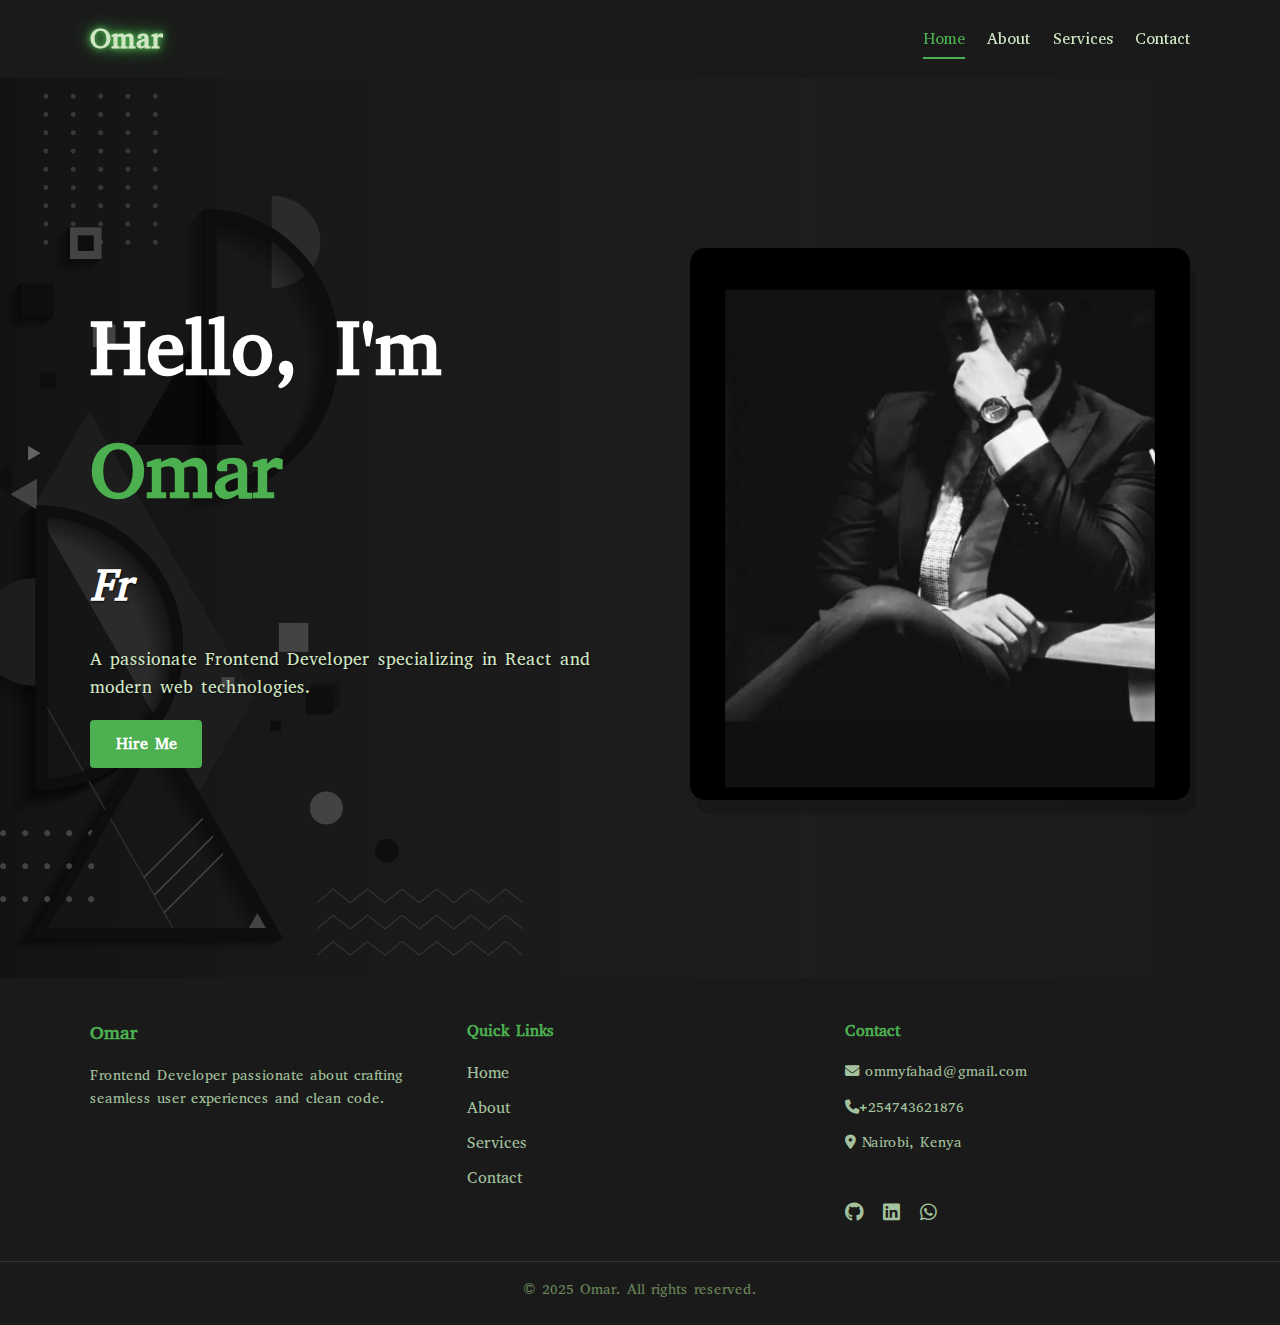
<file: index.html>
<!DOCTYPE html>
<html lang="en">
<head>
  <meta charset="UTF-8" />
  <meta http-equiv="refresh" content="0; url=home.html" />
  <title>Redirecting to Home</title>
</head>
<body>
  <p>Redirecting to <a href="home.html">Home</a>...</p>
</body>
</html>
</file>
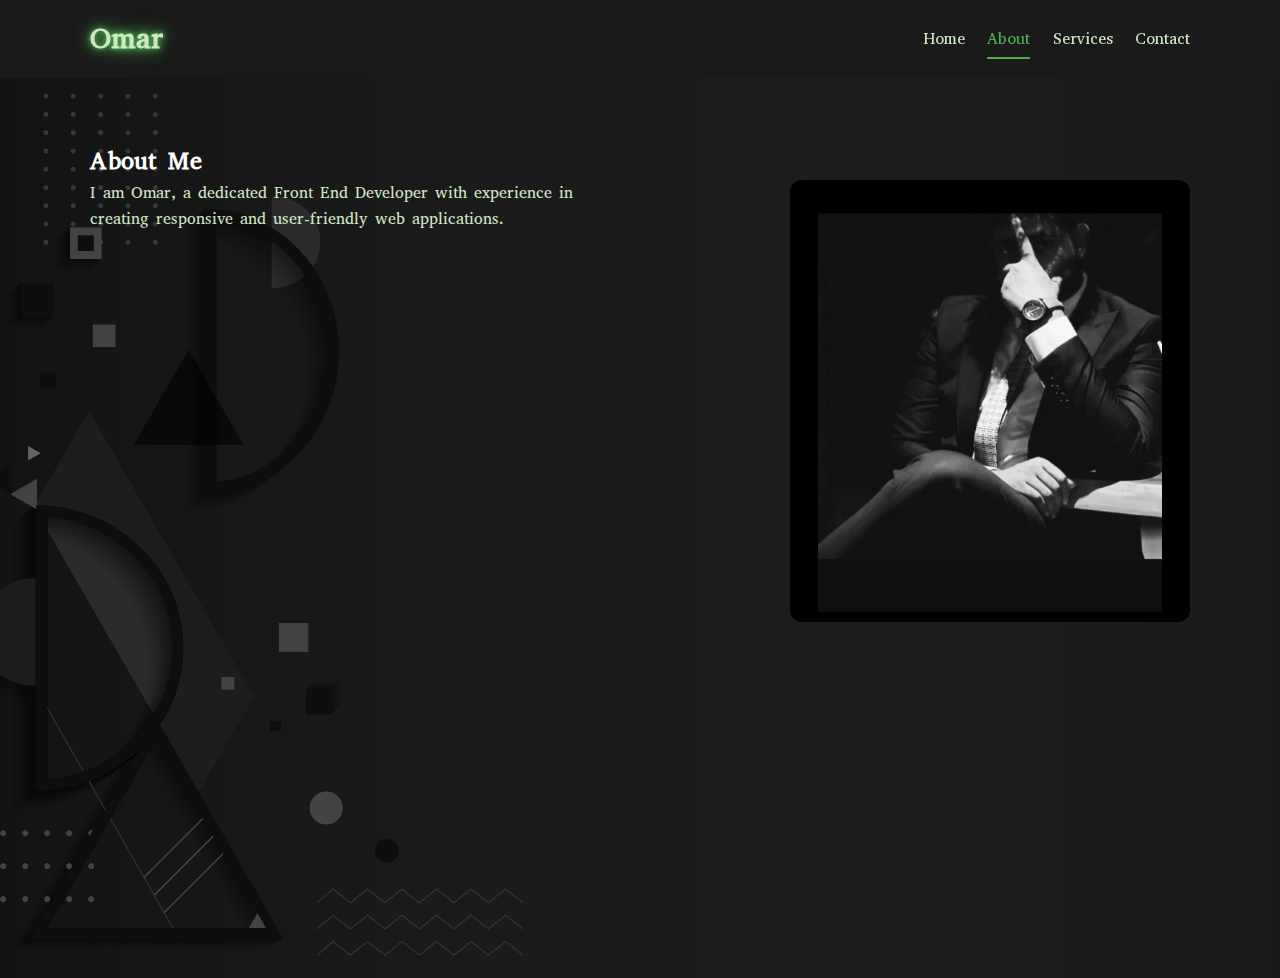
<file: about.html>
<!DOCTYPE html>
<html lang="en">
<head>
  <meta charset="UTF-8" />
  <meta name="viewport" content="width=device-width, initial-scale=1" />
  <title>Omar - About</title>


  <link href="https://fonts.googleapis.com/css2?family=Abyssinica+SIL&display=swap" rel="stylesheet" />
  <link
    rel="stylesheet"
    href="https://cdnjs.cloudflare.com/ajax/libs/font-awesome/6.4.0/css/all.min.css"
    crossorigin="anonymous"
    referrerpolicy="no-referrer"
  />
  <link rel="stylesheet" href="style.css" />
</head>
<body>

  <!-- Navbar -->
  <header class="navbar">
    <div class="container">
      <a href="home.html" class="logo">Omar</a>
      <nav class="nav-menu">
        <ul>
          <li><a href="home.html" class="nav-link">Home</a></li>
          <li><a href="about.html" class="nav-link active">About</a></li>
          <li><a href="services.html" class="nav-link">Services</a></li>
          <li><a href="contact.html" class="nav-link">Contact</a></li>
        </ul>
      </nav>
      <button class="nav-toggle" aria-label="Toggle navigation">
        <i class="fas fa-bars"></i>
      </button>
    </div>
  </header>
  <!-- About Section -->
<section class="section about-section">
  <div class="container">
    <h2>About Me</h2>
    <div class="about-content">
      <div class="about-text">
        <p>
          I am Omar, a dedicated Front End Developer with experience in
          creating responsive and user-friendly web applications.
        </p>
      </div>
      <div class="about-image">
        <img src="images/pf.jpg" alt="Omar" />
      </div>
    </div>
  </div>
</section>
</file>
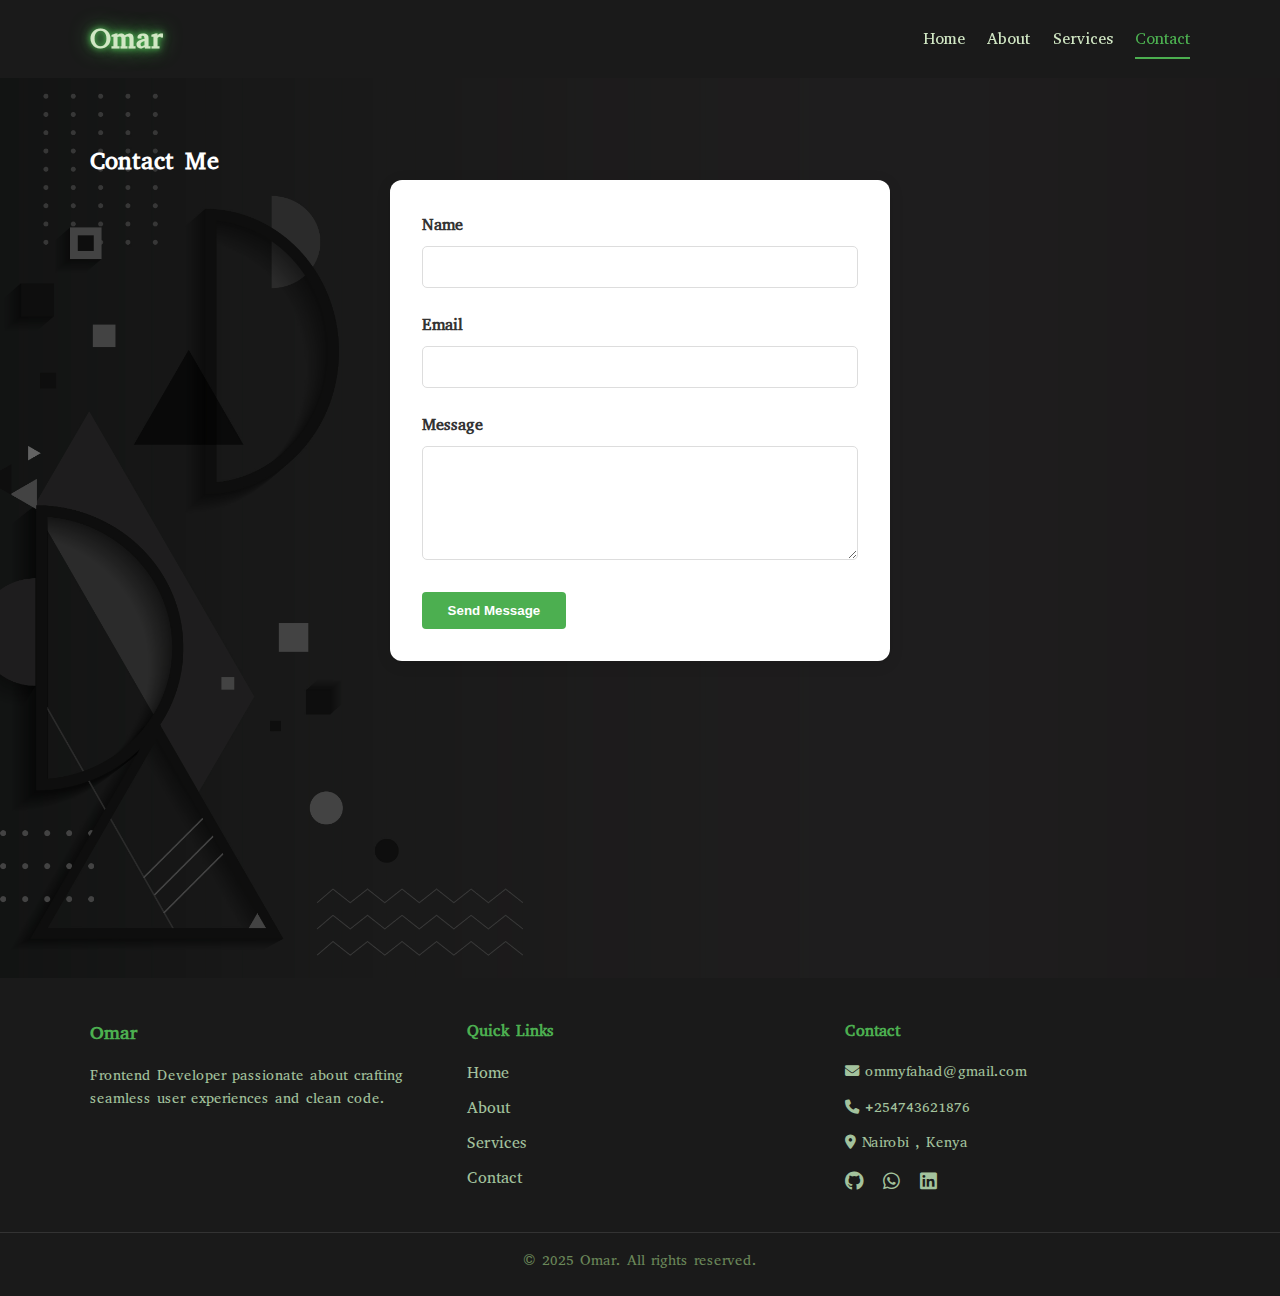
<file: contact.html>
<!DOCTYPE html>
<html lang="en">
<head>
  <meta charset="UTF-8" />
  <meta name="viewport" content="width=device-width, initial-scale=1" />
  <title>Omar - Contact</title>

  <link href="https://fonts.googleapis.com/css2?family=Abyssinica+SIL&display=swap" rel="stylesheet" />
  <link rel="stylesheet" href="https://cdnjs.cloudflare.com/ajax/libs/font-awesome/6.4.0/css/all.min.css" crossorigin="anonymous" referrerpolicy="no-referrer" />
  <link rel="stylesheet" href="style.css" />
</head>
<body>

  
  <header class="navbar">
    <div class="container">
      <a href="home.html" class="logo">Omar</a>
      <nav class="nav-menu">
        <ul>
          <li><a href="home.html" class="nav-link">Home</a></li>
          <li><a href="about.html" class="nav-link">About</a></li>
          <li><a href="services.html" class="nav-link">Services</a></li>
          <li><a href="contact.html" class="nav-link active">Contact</a></li>
        </ul>
      </nav>
      <button class="nav-toggle" aria-label="Toggle navigation">
        <i class="fas fa-bars"></i>
      </button>
    </div>
  </header>
  
<section class="section contact-section">
  <div class="container">
    <h2>Contact Me</h2>
    <form action="https://formspree.io/f/xldbydwy" method="POST" class="contact-form" id="contactForm">
      <label for="name">Name</label>
      <input id="name" name="name" type="text" required />

      <label for="email">Email</label>
      <input id="email" name="email" type="email" required />

      <label for="message">Message</label>
      <textarea id="message" name="message" rows="5" required></textarea>

      <button type="submit" class="btn btn-primary">Send Message</button>
    </form>
    <div id="form-status" style="margin-top: 10px;"></div>
  </div>
</section>


  <footer class="footer">
    <div class="container footer-content">
      <div class="footer-about">
        <h3>Omar</h3>
        <p>
          Frontend Developer passionate about crafting seamless user experiences and clean code.
        </p>
      </div>
      <div class="footer-links">
        <h4>Quick Links</h4>
        <ul>
          <li><a href="home.html">Home</a></li>
          <li><a href="about.html">About</a></li>
          <li><a href="services.html">Services</a></li>
          <li><a href="contact.html">Contact</a></li>
        </ul>
      </div>
      <div class="footer-contact">
        <h4>Contact</h4>
        <p><i class="fas fa-envelope"></i> ommyfahad@gmail.com</p>
        <p><i class="fas fa-phone"></i> +254743621876</p>
        <p><i class="fas fa-map-marker-alt"></i> Nairobi , Kenya</p>
        <div class="footer-social">
          <a href="https://github.com/omarfuadmd" target="_blank" aria-label="GitHub"><i class="fab fa-github"></i></a>
          <a href="https://wa.me/+254743621876" target="_blank" aria-label="WhatsApp"><i class="fab fa-whatsapp"></i></a>
          <a href="https://www.linkedin.com/in/omar-fahad-979984238/" target="_blank" aria-label="LinkedIn"><i class="fab fa-linkedin"></i></a>
        </div>
      </div>
    </div>
     
      </div>
    </div>
    <div class="footer-bottom">
      <p>&copy; 2025 Omar. All rights reserved.</p>
    </div>
  </footer>

  <!-- JS for success/fail messages -->
  <script>
    const form = document.getElementById("contactForm");
    const status = document.getElementById("form-status");

    form.addEventListener("submit", function (e) {
      e.preventDefault();
      const data = new FormData(form);
      fetch(form.action, {
        method: form.method,
        body: data,
        headers: {
          'Accept': 'application/json'
        }
      }).then(response => {
        if (response.ok) {
          status.innerHTML = "<p style='color:green;'>Message sent successfully!</p>";
          form.reset();
        } else {
          status.innerHTML = "<p style='color:red;'>Oops! Something went wrong.</p>";
        }
      }).catch(error => {
        status.innerHTML = "<p style='color:red;'>Oops! Something went wrong.</p>";
      });
    });
  </script>
    <script src="script.js"></script>
</body>
</html>
</file>
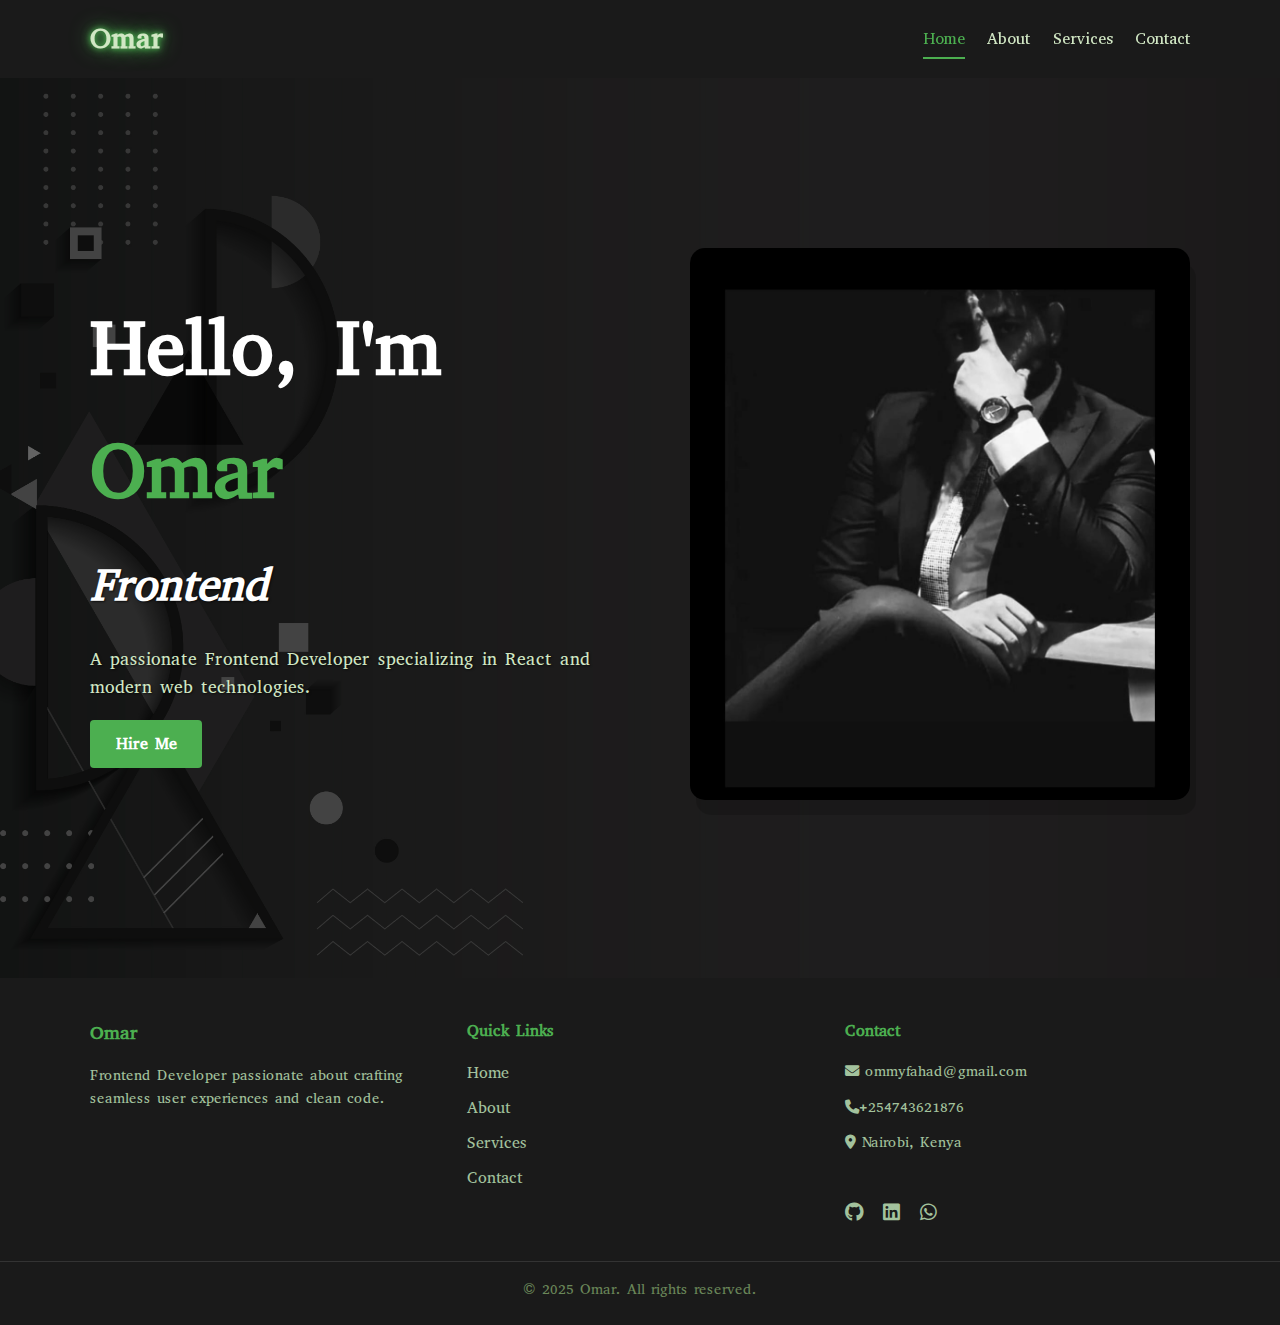
<file: home.html>
<!DOCTYPE html>
<html lang="en">
<head>
  <meta charset="UTF-8" />
  <meta name="viewport" content="width=device-width, initial-scale=1" />
  <title>Omar - Home</title>

  <link href="https://fonts.googleapis.com/css2?family=Abyssinica+SIL&display=swap" rel="stylesheet" />
  <link
    rel="stylesheet"
    href="https://cdnjs.cloudflare.com/ajax/libs/font-awesome/6.4.0/css/all.min.css"
    crossorigin="anonymous"
    referrerpolicy="no-referrer"
  />
  <link rel="stylesheet" href="style.css" />
</head>
<body>

  <header class="navbar">
    <div class="container">
      <a href="home.html" class="logo">Omar</a>
      <nav class="nav-menu">
        <ul>
          <li><a href="home.html" class="nav-link active">Home</a></li>
          <li><a href="about.html" class="nav-link">About</a></li>
          <li><a href="services.html" class="nav-link">Services</a></li>
          <li><a href="contact.html" class="nav-link">Contact</a></li>
        </ul>
      </nav>
      <button class="nav-toggle" aria-label="Toggle navigation">
        <i class="fas fa-bars"></i>
      </button>
    </div>
  </header>

  
  <section class="section home-section">
    <div class="container home-content">
      <div class="home-text">
        <h1>Hello, I'm <span>Omar</span></h1>
        <h2 class="dynamic-text"></h2>
        <p>
          A passionate Frontend Developer specializing in React and modern
          web technologies.
        </p>
        <a href="contact.html" class="btn btn-primary">Hire Me</a>
      </div>
      <div class="home-image">
        <img src="images/pf.jpg" alt="Omar" />
      </div>
    </div>
  </section>


  <footer class="footer">
    <div class="container footer-content">
      <div class="footer-about">
        <h3>Omar</h3>
        <p>
          Frontend Developer passionate about crafting seamless user
          experiences and clean code.
        </p>
      </div>
      <div class="footer-links">
        <h4>Quick Links</h4>
        <ul>
          <li><a href="home.html">Home</a></li>
          <li><a href="about.html">About</a></li>
          <li><a href="services.html">Services</a></li>
          <li><a href="contact.html">Contact</a></li>
        </ul>
      </div>
      <div class="footer-contact">
        <h4>Contact</h4>
        <p><i class="fas fa-envelope"></i> ommyfahad@gmail.com</p>
        <p><i class="fas fa-phone"></i>+254743621876</p>
        <p><i class="fas fa-map-marker-alt"></i> Nairobi, Kenya</p>
        <div class="footer-social">
         <a href="https://wa.me/+254743621876" target="_blank" aria-label="WhatsApp">
  
</a>

<div class="footer-social">
  <a href="https://github.com/omarfuadmd" target="_blank" aria-label="GitHub"><i class="fab fa-github"></i></a>
  <a href="https://www.linkedin.com/in/omar-fahad-979984238/" target="_blank" aria-label="LinkedIn"><i class="fab fa-linkedin"></i></a>
  <a href="https://wa.me/+254743621876" target="_blank" aria-label="WhatsApp"><i class="fab fa-whatsapp"></i></a>
</div>

          
        </div>
      </div>
    </div>
    <div class="footer-bottom">
      <p>&copy; 2025 Omar. All rights reserved.</p>
    </div>
  </footer>

  <script src="script.js"></script>
</body>
</html>
</file>
<file: style.css>
* {
  box-sizing: border-box;
  margin: 0;
  padding: 0;
}

body {
  font-family: 'Abyssinica SIL', serif;
  line-height: 1.6;
  background-color: #f4f4f9;
  color: #333;
}

.container {
  width: 90%;
  max-width: 1100px;
  margin: 0 auto;
}


.navbar {
  background-color: #1a1a1a;
  color: #eee;
  padding: 1rem 0;
  position: sticky;
  top: 0;
  z-index: 100;
}

.navbar .container {
  display: flex;
  justify-content: space-between;
  align-items: center;
}

.logo {
  font-size: 1.8rem;
  font-weight: 700;
  color: #d1e7c4;
  text-decoration: none;
  text-shadow: 0 0 5px #4caf50, 0 0 10px #4caf50, 0 0 20px #4caf50;
}

.nav-menu ul {
  list-style: none;
  display: flex;
  gap: 1.4rem;
}

.nav-menu ul li {
  position: relative;
}

.nav-menu ul li a {
  color: #d1e7c4;
  text-decoration: none;
  font-weight: 500;
  transition: color 0.3s ease;
  padding: 0.5rem 0;
}

.nav-menu ul li a:hover,
.nav-menu ul li a.active {
  color: #4caf50; 
  border-bottom: 2px solid #4caf50;
}


.nav-toggle {
  display: none;
  background: none;
  border: none;
  color: #d1e7c4;
  font-size: 1.8rem;
  cursor: pointer;
}



.section {
  padding: 4rem 0;
}


.home-section,
.about-section,
.services-section,
.contact-section {
  position: relative;
  background-image: url('images/bk.jpg');
  background-size: cover;
  background-position: center;
  background-repeat: no-repeat;
  min-height: 100vh;
  color: #fff;
  padding: 4rem 0;
}

.home-section::before,
.about-section::before,
.services-section::before,
.contact-section::before {
  content: "";
  position: absolute;
  top: 0; left: 0; right: 0; bottom: 0;
  background-color: rgba(0, 0, 0, 0.5); 
  z-index: 0;
}

.home-section > .container,
.about-section > .container,
.services-section > .container,
.contact-section > .container {
  position: relative;
  z-index: 1;
}


.home-section {
  display: flex;
  align-items: center;
  justify-content: center;
  text-align: left;
}

.home-content {
  display: flex;
  justify-content: space-between;
  align-items: center;
  gap: 3rem;
  width: 100%;
  max-width: 1100px;
}

.home-text {
  max-width: 600px;
}

.home-text h1 {
  font-size: 4.8rem;
  margin-bottom: 1rem;
}

.home-text h1 span {
  color: #4caf50;
}

.home-text h2.dynamic-text {
  color: #ffffff;
  font-weight: 700;
  font-style: italic;
  text-shadow: 1px 1px 2px rgba(0, 0, 0, 0.7);
  margin-bottom: 1.5rem;
  font-size: 2.8rem;
  height: auto;
}

.home-text p {
  font-size: 1.1rem;
  margin-bottom: 1.1rem;
  color: #d1e7c4;
  text-shadow: 1px 1px 2px rgba(0, 0, 0, 0.6);
}

.btn {
  display: inline-block;
  padding: 0.7rem 1.6rem;
  border-radius: 4px;
  font-weight: 600;
  cursor: pointer;
  transition: background-color 0.3s ease;
  border: none;
  text-decoration: none;
  text-align: center;
}

.btn-primary {
  background-color: #4caf50;
  color: white;
}

.btn-primary:hover {
  background-color: #3a8a3a;
}

.btn-outline {
  border: 2px solid #8baf4c;
  color: #4caf78;
  background: none;
}

.btn-outline:hover {
  background-color: #4caf50;
  color: #ffffff;
}

.home-image img {
  width: 500px;
  border-radius: 15px;
  box-shadow: 6px  15px rgba(0, 0, 0, 0.15);
}

.about-section .about-content {
  display: flex;
  gap: 10rem;
  align-items: normal;
}

.about-text {
  flex: 15;
  color: #d1e7c4;
}
.about-image img {
  max-width: 400px;
  border-radius: 12px;
}

.services-section {
  color: #fff;
}

.services-grid {
  display: flex;
  gap: 2rem;
  flex-wrap: wrap;
  justify-content: center;
}

.service-card {
  background-color: white;
  color: #333; 
  border-radius: 10px;
  padding: 2rem;
  width: 280px;
  box-shadow: 0 3px 8px rgba(0, 0, 0, 0.1);
  text-align: center;
  transition: transform 0.3s ease;
}

.service-card:hover {
  transform: translateY(-8px);
}

.service-card:hover {
  transform: translateY(-8px);
}

.service-icon {
  font-size: 3rem;
  color: #4caf50;
  margin-bottom: 1rem;
}

/* Contact Section */
.contact-form {
  max-width: 500px;
  margin: 0 auto;
  background: white;
  padding: 2rem;
  border-radius: 12px;
  box-shadow: 0 3px 15px rgba(0, 0, 0, 0.1);
}

.contact-form label {
  display: block;
  margin-bottom: 0.5rem;
  font-weight: 600;
  color: #333;
}

.contact-form input,
.contact-form textarea {
  width: 100%;
  padding: 0.7rem;
  margin-bottom: 1.5rem;
  border: 1px solid #ddd;
  border-radius: 5px;
  resize: vertical;
  font-size: 1rem;
  color: #333;
}

.contact-form input:focus,
.contact-form textarea:focus {
  outline: none;
  border-color: #4caf50;
}

.footer {
  background-color: #1a1a1a;
  color: #d1e7c4;
  padding: 2.5rem 0 1.5rem;
}


.footer-content {
  display: flex;
  justify-content: space-between;
  gap: 2rem;
  flex-wrap: wrap;
}
.footer-about,
.footer-links,
.footer-contact {
  flex: 1 1 250px;
}

.footer-about h3,
.footer-links h4,
.footer-contact h4 {
  margin-bottom: 1rem;
  color: #4caf50;
}

.footer-about p,
.footer-contact p {
  margin-bottom: 0.8rem;
  color: #a3c29d;
  font-size: 0.9rem;
}

.footer-links ul {
  list-style: none;
  padding: 0;
}

.footer-links ul li {
  margin-bottom: 0.6rem;
}

.footer-links ul li a {
  color: #a3c29d;
  text-decoration: none;
  transition: color 0.3s ease;
}

.footer-links ul li a:hover {
  color: #4caf50;
}

.footer-social a {
  color: #a3c29d;
  font-size: 1.2rem;
  margin-right: 0.8rem;
  transition: color 0.3s ease;
}

.footer-social a:hover {
  color: #4caf50;
}

.footer-bottom {
  text-align: center;
  padding-top: 1rem;
  font-size: 0.9rem;
  color: #6a8759;
  border-top: 1px solid #333;
  margin-top: 2rem;
}

/* Responsive */
@media (max-width: 900px) {
  .home-content {
    flex-direction: column;
    text-align: center;
  }

  .about-section .about-content {
    flex-direction: column;
  }

  .nav-menu ul {
    flex-direction: column;
    background-color: #1a1a1a;
    position: absolute;
    top: 60px;
    right: 0;
    width: 200px;
    display: none;
  }

  .nav-menu ul.active {
    display: flex;
  }

  .nav-toggle {
    display: block;
  }
}
</file>
